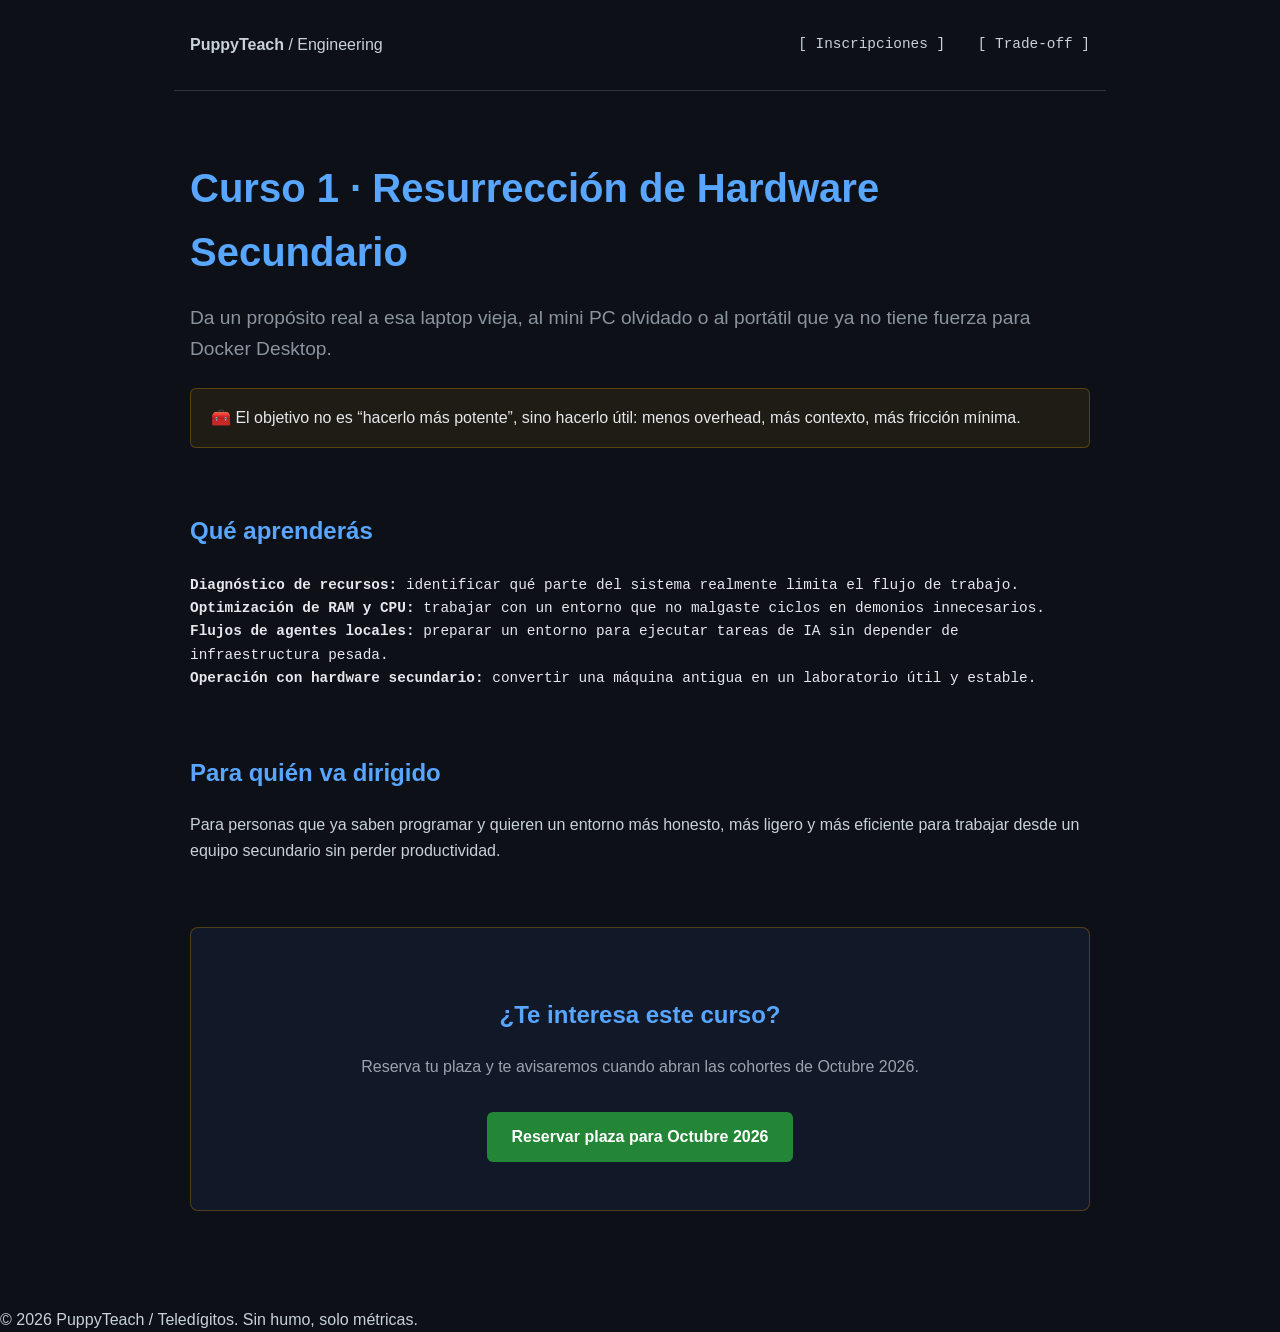
<file: curso-1-hardware-secundario.html>
<!DOCTYPE html>
<html lang="es">
<head>
    <meta charset="UTF-8">
    <meta name="viewport" content="width=device-width, initial-scale=1.0">
    <title>Curso 1 | Resurrección de Hardware Secundario</title>
    <meta name="description" content="Curso 1 de PuppyTeach: cómo dar nueva vida a hardware secundario con agentes de IA locales y recursos limitados.">
    <link rel="icon" type="image/svg+xml" href="favicon.svg">
    <link rel="shortcut icon" href="favicon.svg">
    <link rel="stylesheet" href="styles.css">
</head>
<body>
    <header>
        <nav>
            <a href="index.html" style="color: inherit; text-decoration: none;"><strong>PuppyTeach</strong> / Engineering</a>
        </nav>
        <div class="header-links">
            <a href="index.html#inscripciones" class="header-link">[ Inscripciones ]</a>
            <a href="index.html#tradeoff" class="header-link">[ Trade-off ]</a>
        </div>
    </header>

    <main>
        <section class="hero">
            <h1>Curso 1 · Resurrección de Hardware Secundario</h1>
            <p>Da un propósito real a esa laptop vieja, al mini PC olvidado o al portátil que ya no tiene fuerza para Docker Desktop.</p>
            <div class="banner"><span aria-hidden="true">🧰</span> El objetivo no es “hacerlo más potente”, sino hacerlo útil: menos overhead, más contexto, más fricción mínima.</div>
        </section>

        <section>
            <h2>Qué aprenderás</h2>
            <ul class="feature-list">
                <li><strong>Diagnóstico de recursos:</strong> identificar qué parte del sistema realmente limita el flujo de trabajo.</li>
                <li><strong>Optimización de RAM y CPU:</strong> trabajar con un entorno que no malgaste ciclos en demonios innecesarios.</li>
                <li><strong>Flujos de agentes locales:</strong> preparar un entorno para ejecutar tareas de IA sin depender de infraestructura pesada.</li>
                <li><strong>Operación con hardware secundario:</strong> convertir una máquina antigua en un laboratorio útil y estable.</li>
            </ul>
        </section>

        <section>
            <h2>Para quién va dirigido</h2>
            <p>Para personas que ya saben programar y quieren un entorno más honesto, más ligero y más eficiente para trabajar desde un equipo secundario sin perder productividad.</p>
        </section>

        <section class="cta lead-magnet">
            <div class="lead-magnet-inner">
                <h2 class="lead-magnet-title">¿Te interesa este curso?</h2>
                <p class="lead-magnet-copy">Reserva tu plaza y te avisaremos cuando abran las cohortes de Octubre 2026.</p>
                <a href="index.html#inscripciones" class="btn">Reservar plaza para Octubre 2026</a>
            </div>
        </section>
    </main>

    <footer>
        &copy; 2026 PuppyTeach / Teledígitos. Sin humo, solo métricas.
    </footer>
</body>
</html>
</file>
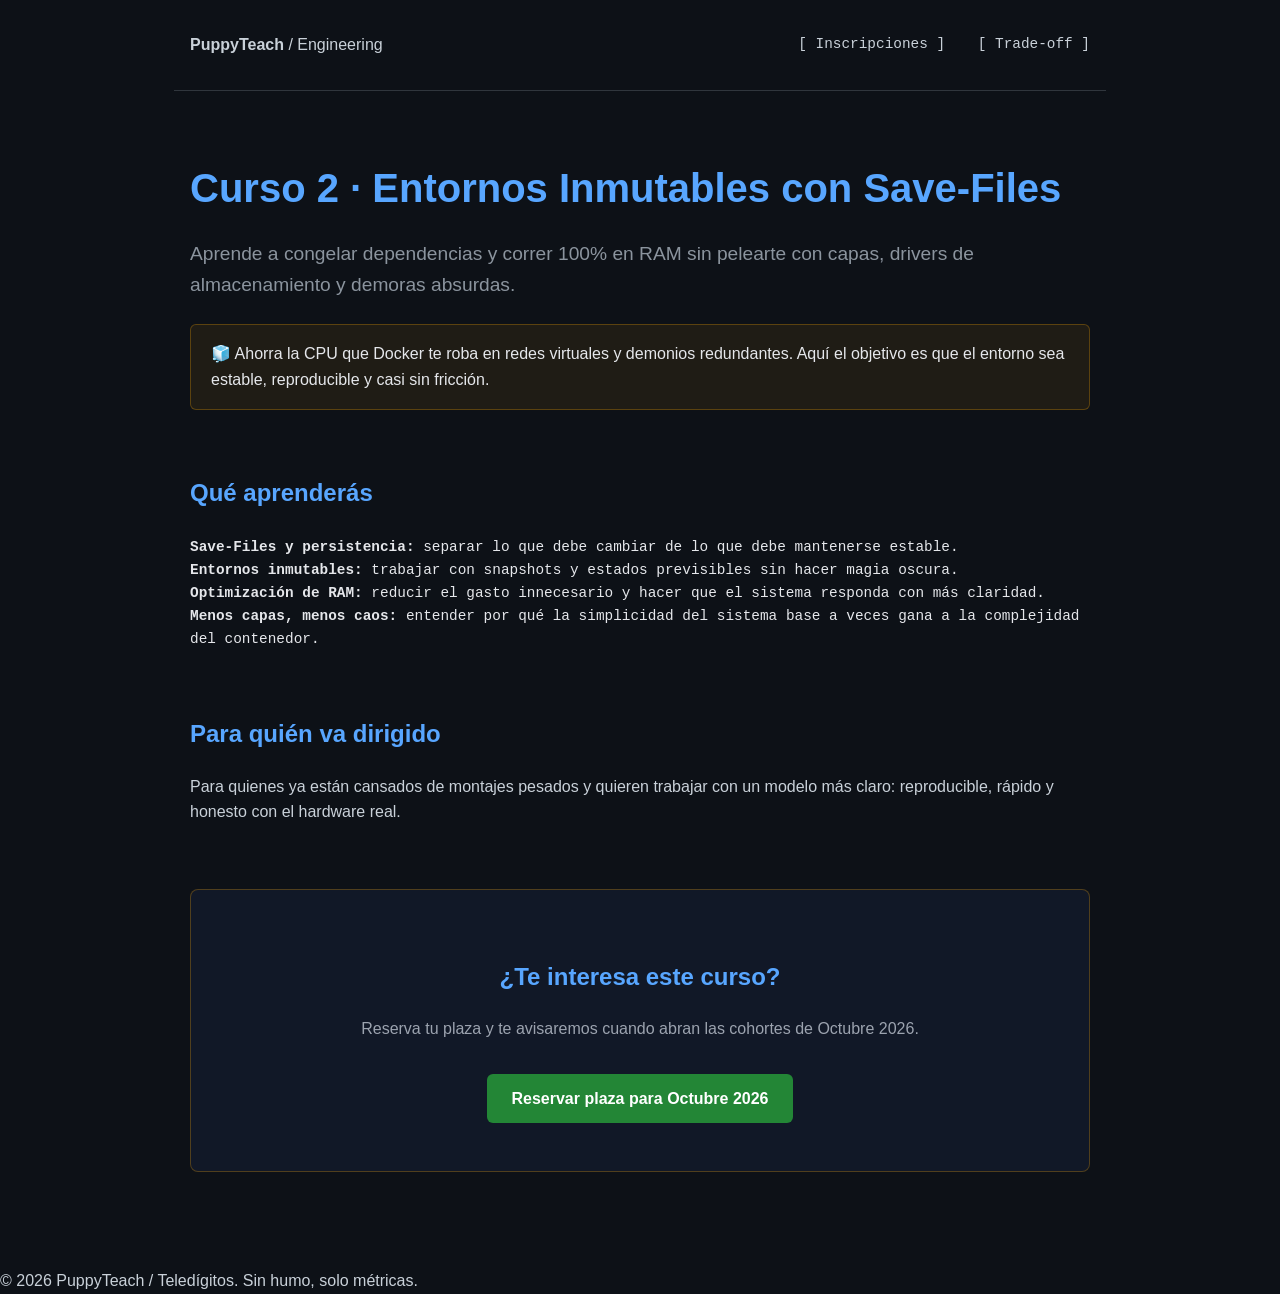
<file: curso-2-savefiles.html>
<!DOCTYPE html>
<html lang="es">
<head>
    <meta charset="UTF-8">
    <meta name="viewport" content="width=device-width, initial-scale=1.0">
    <title>Curso 2 | Entornos Inmutables con Save-Files</title>
    <meta name="description" content="Curso 2 de PuppyTeach: entornos inmutables, Save-Files y persistencia nativa sin capas redundantes.">
    <link rel="icon" type="image/svg+xml" href="favicon.svg">
    <link rel="shortcut icon" href="favicon.svg">
    <link rel="stylesheet" href="styles.css">
</head>
<body>
    <header>
        <nav>
            <a href="index.html" style="color: inherit; text-decoration: none;"><strong>PuppyTeach</strong> / Engineering</a>
        </nav>
        <div class="header-links">
            <a href="index.html#inscripciones" class="header-link">[ Inscripciones ]</a>
            <a href="index.html#tradeoff" class="header-link">[ Trade-off ]</a>
        </div>
    </header>

    <main>
        <section class="hero">
            <h1>Curso 2 · Entornos Inmutables con Save-Files</h1>
            <p>Aprende a congelar dependencias y correr 100% en RAM sin pelearte con capas, drivers de almacenamiento y demoras absurdas.</p>
            <div class="banner"><span aria-hidden="true">🧊</span> Ahorra la CPU que Docker te roba en redes virtuales y demonios redundantes. Aquí el objetivo es que el entorno sea estable, reproducible y casi sin fricción.</div>
        </section>

        <section>
            <h2>Qué aprenderás</h2>
            <ul class="feature-list">
                <li><strong>Save-Files y persistencia:</strong> separar lo que debe cambiar de lo que debe mantenerse estable.</li>
                <li><strong>Entornos inmutables:</strong> trabajar con snapshots y estados previsibles sin hacer magia oscura.</li>
                <li><strong>Optimización de RAM:</strong> reducir el gasto innecesario y hacer que el sistema responda con más claridad.</li>
                <li><strong>Menos capas, menos caos:</strong> entender por qué la simplicidad del sistema base a veces gana a la complejidad del contenedor.</li>
            </ul>
        </section>

        <section>
            <h2>Para quién va dirigido</h2>
            <p>Para quienes ya están cansados de montajes pesados y quieren trabajar con un modelo más claro: reproducible, rápido y honesto con el hardware real.</p>
        </section>

        <section class="cta lead-magnet">
            <div class="lead-magnet-inner">
                <h2 class="lead-magnet-title">¿Te interesa este curso?</h2>
                <p class="lead-magnet-copy">Reserva tu plaza y te avisaremos cuando abran las cohortes de Octubre 2026.</p>
                <a href="index.html#inscripciones" class="btn">Reservar plaza para Octubre 2026</a>
            </div>
        </section>
    </main>

    <footer>
        &copy; 2026 PuppyTeach / Teledígitos. Sin humo, solo métricas.
    </footer>
</body>
</html>
</file>
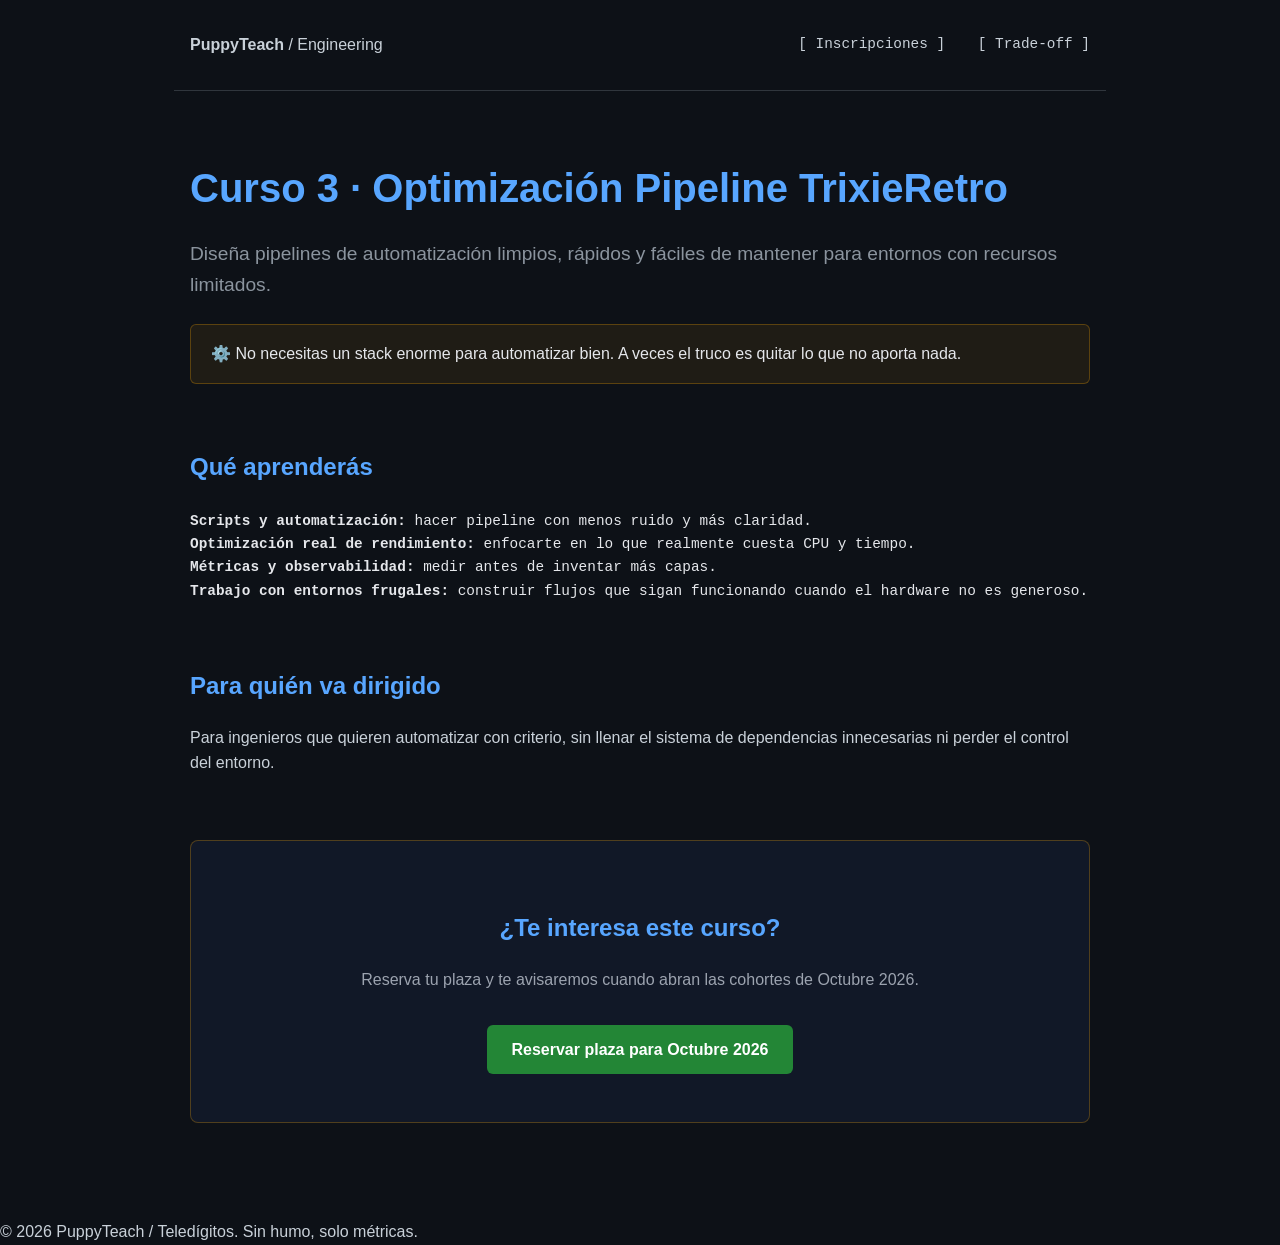
<file: curso-3-pipeline-trixieretro.html>
<!DOCTYPE html>
<html lang="es">
<head>
    <meta charset="UTF-8">
    <meta name="viewport" content="width=device-width, initial-scale=1.0">
    <title>Curso 3 | Optimización Pipeline TrixieRetro</title>
    <meta name="description" content="Curso 3 de PuppyTeach: optimización de pipelines y automatización para entornos Puppy Linux y TrixieRetro.">
    <link rel="icon" type="image/svg+xml" href="favicon.svg">
    <link rel="shortcut icon" href="favicon.svg">
    <link rel="stylesheet" href="styles.css">
</head>
<body>
    <header>
        <nav>
            <a href="index.html" style="color: inherit; text-decoration: none;"><strong>PuppyTeach</strong> / Engineering</a>
        </nav>
        <div class="header-links">
            <a href="index.html#inscripciones" class="header-link">[ Inscripciones ]</a>
            <a href="index.html#tradeoff" class="header-link">[ Trade-off ]</a>
        </div>
    </header>

    <main>
        <section class="hero">
            <h1>Curso 3 · Optimización Pipeline TrixieRetro</h1>
            <p>Diseña pipelines de automatización limpios, rápidos y fáciles de mantener para entornos con recursos limitados.</p>
            <div class="banner"><span aria-hidden="true">⚙️</span> No necesitas un stack enorme para automatizar bien. A veces el truco es quitar lo que no aporta nada.</div>
        </section>

        <section>
            <h2>Qué aprenderás</h2>
            <ul class="feature-list">
                <li><strong>Scripts y automatización:</strong> hacer pipeline con menos ruido y más claridad.</li>
                <li><strong>Optimización real de rendimiento:</strong> enfocarte en lo que realmente cuesta CPU y tiempo.</li>
                <li><strong>Métricas y observabilidad:</strong> medir antes de inventar más capas.</li>
                <li><strong>Trabajo con entornos frugales:</strong> construir flujos que sigan funcionando cuando el hardware no es generoso.</li>
            </ul>
        </section>

        <section>
            <h2>Para quién va dirigido</h2>
            <p>Para ingenieros que quieren automatizar con criterio, sin llenar el sistema de dependencias innecesarias ni perder el control del entorno.</p>
        </section>

        <section class="cta lead-magnet">
            <div class="lead-magnet-inner">
                <h2 class="lead-magnet-title">¿Te interesa este curso?</h2>
                <p class="lead-magnet-copy">Reserva tu plaza y te avisaremos cuando abran las cohortes de Octubre 2026.</p>
                <a href="index.html#inscripciones" class="btn">Reservar plaza para Octubre 2026</a>
            </div>
        </section>
    </main>

    <footer>
        &copy; 2026 PuppyTeach / Teledígitos. Sin humo, solo métricas.
    </footer>
</body>
</html>
</file>
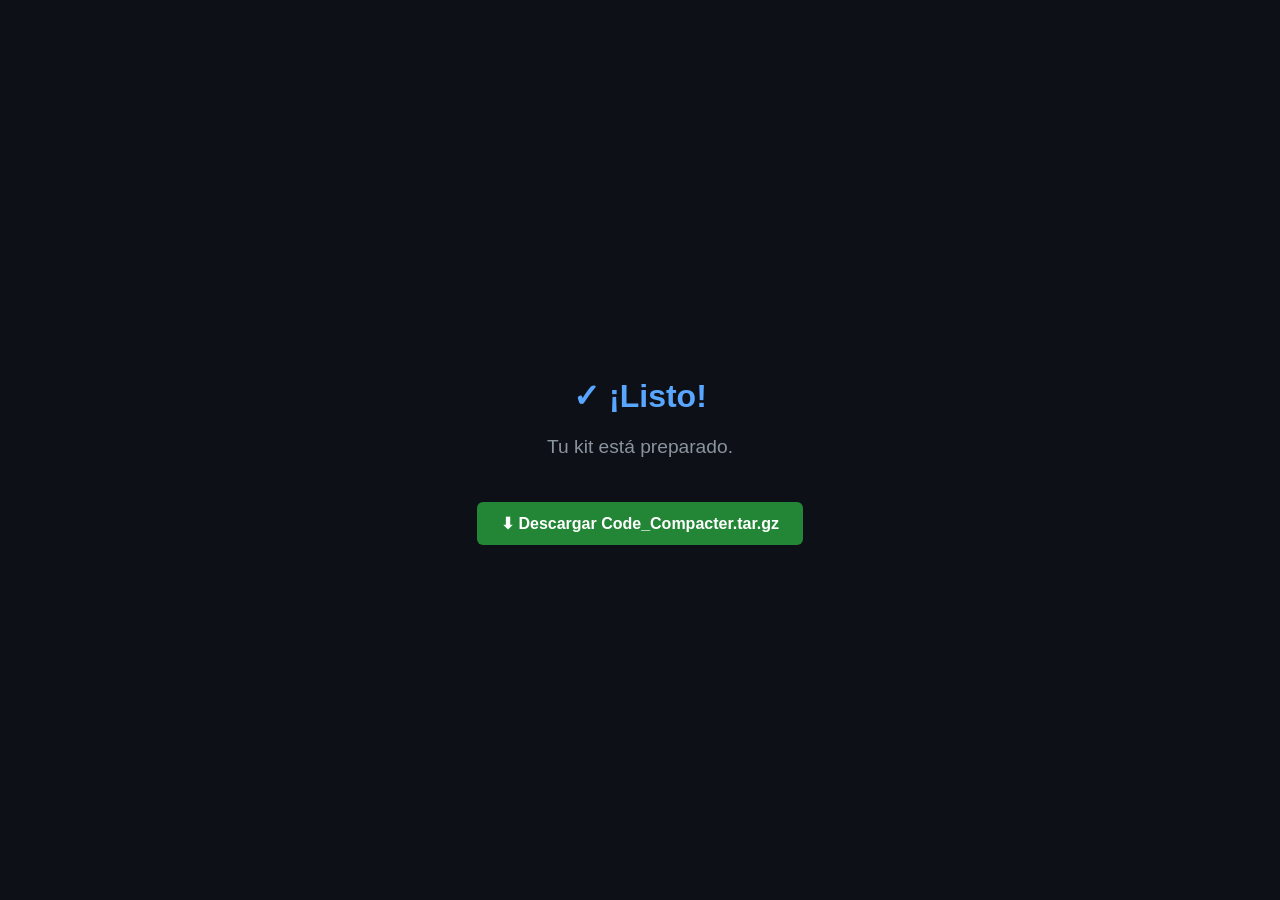
<file: gracias.html>
<!DOCTYPE html>
<html lang="es">
<head>
  <meta charset="UTF-8">
  <title>Gracias | PuppyTeach</title>
  <style>
    body {
        background: #0d1117;
        color: #c9d1d9;
        font-family: -apple-system, BlinkMacSystemFont, "Segoe UI", Helvetica, Arial, sans-serif;
        display: flex;
        align-items: center;
        justify-content: center;
        height: 100vh;
        margin: 0;
        text-align: center;
    }
    .btn {
        display: inline-block;
        background: #238636;
        color: #fff;
        padding: 0.75rem 1.5rem;
        border-radius: 6px;
        text-decoration: none;
        font-weight: bold;
        margin-top: 1.5rem;
        transition: background-color 0.2s;
    }
    .btn:hover {
        background-color: #2ea043;
    }
  </style>
</head>
<body>
  <div>
    <h1 style="color: #58a6ff;">✓ ¡Listo!</h1>
    <p style="font-size: 1.2rem; color: #8b949e;">Tu kit está preparado.</p>
    <a class="btn" href="https://github.com/ukoquique-proves/fastDevPage/releases/download/v0.1.0/Code_Compacter.tar.gz" download>
      ⬇ Descargar Code_Compacter.tar.gz
    </a>
  </div>
</body>
</html>
</file>
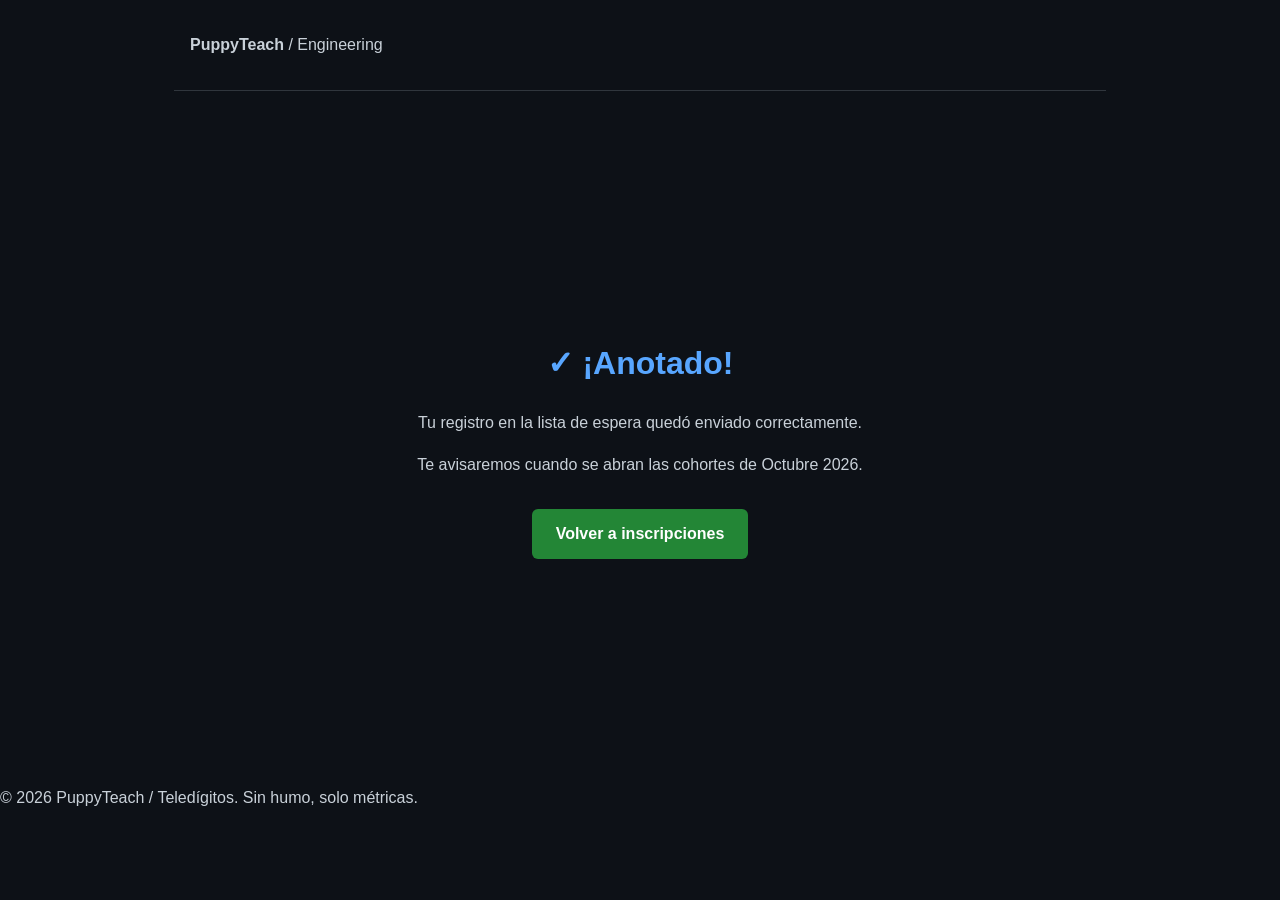
<file: lista-espera-gracias.html>
<!DOCTYPE html>
<html lang="es">
<head>
    <meta charset="UTF-8">
    <meta name="viewport" content="width=device-width, initial-scale=1.0">
    <title>Lista de espera | PuppyTeach</title>
    <link rel="icon" type="image/svg+xml" href="favicon.svg">
    <link rel="shortcut icon" href="favicon.svg">
    <link rel="stylesheet" href="styles.css">
</head>
<body class="page-centered">
    <header>
        <nav>
            <a href="index.html" class="brand-link"><strong>PuppyTeach</strong> / Engineering</a>
        </nav>
    </header>

    <main>
        <div>
            <h1>✓ ¡Anotado!</h1>
            <p>Tu registro en la lista de espera quedó enviado correctamente.</p>
            <p>Te avisaremos cuando se abran las cohortes de Octubre 2026.</p>
            <a class="btn" href="index.html#inscripciones">Volver a inscripciones</a>
        </div>
    </main>

    <footer>
        &copy; 2026 PuppyTeach / Teledígitos. Sin humo, solo métricas.
    </footer>
</body>
</html>
</file>
<file: styles.css>
:root {
    --bg-color: #0d1117;
    --text-color: #c9d1d9;
    --accent-color: #58a6ff;
    --secondary-color: #30363d;
    --code-bg: #161b22;
    --success: #238636;
}

html {
    scroll-behavior: smooth;
}

body {
    font-family: -apple-system, BlinkMacSystemFont, "Segoe UI", Helvetica, Arial, sans-serif, "Apple Color Emoji", "Segoe UI Emoji";
    background-color: var(--bg-color);
    color: var(--text-color);
    line-height: 1.6;
    margin: 0;
    padding: 0;
}

header {
    display: flex;
    justify-content: space-between;
    align-items: center;
    padding: 2rem 1rem;
    max-width: 900px;
    margin: 0 auto;
    border-bottom: 1px solid var(--secondary-color);
}

.header-links {
    font-family: "SFMono-Regular", Consolas, "Liberation Mono", Menlo, monospace;
    font-size: 0.9rem;
}

.header-link {
    color: var(--text-color);
    text-decoration: none;
    margin-left: 1.5rem;
}

.header-link:focus-visible {
    outline: 2px solid var(--accent-color);
    outline-offset: 3px;
    border-radius: 4px;
}

.header-link-accent {
    color: var(--accent-color);
}

.brand-link {
    color: inherit;
    text-decoration: none;
}

.sr-only {
    position: absolute;
    width: 1px;
    height: 1px;
    padding: 0;
    margin: -1px;
    overflow: hidden;
    clip: rect(0, 0, 0, 0);
    white-space: nowrap;
    border: 0;
}

.skip-link {
    position: absolute;
    top: 0;
    left: 0;
    transform: translateY(-120%);
    background: var(--accent-color);
    color: black;
    padding: 0.75rem 1rem;
    z-index: 1000;
    border-bottom-right-radius: 6px;
    text-decoration: none;
    font-weight: bold;
}

.skip-link:focus-visible {
    transform: translateY(0);
    outline: 2px solid var(--text-color);
    outline-offset: 2px;
}

h1,
h2,
h3 {
    color: var(--accent-color);
    font-weight: 600;
}

main {
    max-width: 900px;
    margin: 0 auto;
    padding: 2rem 1rem;
}

section {
    margin-bottom: 4rem;
}

.hero {
    text-align: left;
}

.hero h1 {
    font-size: 2.5rem;
    margin-bottom: 1rem;
}

.hero p {
    font-size: 1.2rem;
    color: #8b949e;
}

.benchmark {
    background-color: var(--code-bg);
    padding: 1.5rem;
    border-radius: 6px;
    border: 1px solid var(--secondary-color);
    font-family: "SFMono-Regular", Consolas, "Liberation Mono", Menlo, monospace;
}

.benchmark h3 {
    margin-top: 0;
    color: var(--text-color);
}

.courses-grid {
    display: grid;
    grid-template-columns: repeat(auto-fit, minmax(280px, 1fr));
    gap: 1.5rem;
}

.course-card-link {
    color: inherit;
    text-decoration: none;
    display: block;
}

.course-card-link:focus-visible .course-card {
    outline: 2px solid var(--accent-color);
    outline-offset: 3px;
}

.course-card {
    background-color: var(--code-bg);
    padding: 1.5rem;
    border-radius: 6px;
    border: 1px solid var(--secondary-color);
    transition: border-color 0.2s;
    height: 100%;
    box-sizing: border-box;
}

.course-card-link:hover .course-card {
    border-color: var(--accent-color);
}

.course-card h3 {
    margin-top: 0;
    color: #39ff14;
}

#cursos > h2 {
    color: #39ff14;
}

.cta {
    background-color: var(--secondary-color);
    padding: 2rem;
    border-radius: 6px;
    text-align: center;
}

.lead-magnet {
    background: #111827;
    border: 1px solid #ffaa0044;
    padding: 3rem 2rem;
    border-radius: 8px;
    margin-top: 3rem;
}

.lead-magnet__inner {
    max-width: 800px;
    margin: 0 auto;
    text-align: left;
}

.eyebrow {
    display: inline-block;
    background: #ffaa00;
    color: #000;
    padding: 0.2rem 0.6rem;
    font-family: "SFMono-Regular", Consolas, "Liberation Mono", Menlo, monospace;
    font-weight: bold;
    border-radius: 4px;
    font-size: 0.85rem;
}

.lead-magnet__title {
    color: #fff;
    margin-top: 1rem;
}

.lead-magnet-copy {
    color: #9ca3af;
    line-height: 1.6;
}

.feature-list {
    list-style: none;
    padding: 0;
    margin: 1.5rem 0;
    color: #e5e7eb;
    font-family: "SFMono-Regular", Consolas, "Liberation Mono", Menlo, monospace;
    font-size: 0.9rem;
}

.feature-accent {
    color: #ffaa00;
}

.code-sample-label {
    margin: 0 0 0.5rem 0;
    font-size: 0.8rem;
    color: #8b949e;
    font-family: "SFMono-Regular", Consolas, "Liberation Mono", Menlo, monospace;
}

.code-sample {
    background: #0d1117;
    padding: 1rem;
    border-radius: 6px;
    border: 1px solid var(--secondary-color);
    margin-bottom: 2rem;
}

.code-sample pre {
    color: #58a6ff;
    font-size: 0.85rem;
}

.lead-form__card {
    background: #1f2937;
    padding: 1.5rem;
    border-radius: 6px;
    border: 1px solid #374151;
}

.lead-form__intro {
    margin: 0 0 1rem 0;
    color: #fff;
    font-weight: bold;
}

.lead-form {
    display: flex;
    flex-wrap: wrap;
    gap: 0.5rem;
}

.lead-form__input {
    flex: 1;
    min-width: 250px;
    padding: 0.75rem;
    border-radius: 4px;
    border: 1px solid #4b5563;
    background: #0d1117;
    color: #fff;
}

.lead-form__input:focus-visible {
    outline: 2px solid var(--accent-color);
    outline-offset: 2px;
    border-color: var(--accent-color);
}

.btn--highlight,
.btn-highlight {
    background: #ffaa00;
    color: #000;
    font-weight: bold;
    border: none;
    border-radius: 4px;
    cursor: pointer;
    transition: 0.2s;
}

.btn--highlight:hover,
.btn-highlight:hover {
    background: #e69f00;
}

.lead-form__note {
    margin: 0.5rem 0 0 0;
    font-size: 0.75rem;
    color: #9ca3af;
    font-family: "SFMono-Regular", Consolas, "Liberation Mono", Menlo, monospace;
}

.lead-form__field {
    flex: 1;
    min-width: 250px;
    display: flex;
    flex-direction: column;
    gap: 0.25rem;
}

.lead-form__field--inline {
    display: flex;
    flex: 1;
    min-width: 250px;
}

.lead-form__input--full {
    width: 100%;
    box-sizing: border-box;
}

.lead-form__input--fixed-height {
    width: 100%;
    box-sizing: border-box;
    height: 46px;
}

.btn--fixed-height,
.btn-fixed-height {
    margin-top: 0;
    height: 46px;
    padding: 0 1.5rem;
}

.btn--tight-top,
.btn-tight-top {
    margin-top: 0.75rem;
}

.page-centered main {
    display: flex;
    align-items: center;
    justify-content: center;
    min-height: 70vh;
    text-align: center;
}

.lead-form__help {
    color: #9ca3af;
    font-size: 0.8rem;
    font-family: "SFMono-Regular", Consolas, "Liberation Mono", Menlo, monospace;
}

.lead-form__error {
    color: #ffb347;
    font-size: 0.8rem;
    font-family: "SFMono-Regular", Consolas, "Liberation Mono", Menlo, monospace;
    min-height: 1.2rem;
}

.lead-form__submit {
    margin-top: 0;
    height: 46px;
}

.form-status {
    display: none;
    margin-bottom: 1rem;
    padding: 0.5rem;
    border-radius: 4px;
    font-family: "SFMono-Regular", Consolas, "Liberation Mono", Menlo, monospace;
    font-weight: bold;
}

.form-status-success {
    color: #2ea043;
    background: rgba(46, 160, 67, 0.1);
}

.form-status-error {
    color: #ffb347;
    background: rgba(255, 179, 71, 0.1);
}

.btn {
    display: inline-block;
    background-color: var(--success);
    color: white;
    padding: 0.75rem 1.5rem;
    border-radius: 6px;
    text-decoration: none;
    font-weight: bold;
    margin-top: 1rem;
}

.btn:hover {
    background-color: #2ea043;
}

.btn:focus-visible {
    outline: 2px solid var(--accent-color);
    outline-offset: 3px;
}

.btn--secondary,
.btn-secondary {
    background-color: transparent;
    color: var(--accent-color);
    border: 1px solid var(--accent-color);
}

.btn--secondary:hover,
.btn-secondary:hover {
    background-color: rgba(88, 166, 255, 0.1);
}

.badges {
    display: flex;
    flex-wrap: wrap;
    gap: 0.75rem;
    margin-bottom: 1.5rem;
}

.badge {
    font-family: "SFMono-Regular", Consolas, "Liberation Mono", Menlo, monospace;
    font-size: 0.8rem;
    color: #8b949e;
    background-color: var(--code-bg);
    padding: 0.3rem 0.6rem;
    border-radius: 4px;
    border: 1px solid var(--secondary-color);
}

.banner {
    background-color: rgba(255, 170, 0, 0.08);
    border: 1px solid #ffaa0044;
    border-radius: 6px;
    padding: 1rem 1.25rem;
    margin: 1.5rem 0;
    color: #e5e7eb;
}

.expand-link {
    color: var(--accent-color);
    text-decoration: none;
    font-size: 0.95rem;
}

.expand-link:hover {
    text-decoration: underline;
}

.expand-link:focus-visible {
    outline: 2px solid var(--accent-color);
    outline-offset: 3px;
    border-radius: 4px;
}

.hero__cta-group {
    display: flex;
    flex-wrap: wrap;
    gap: 0.75rem;
    align-items: center;
    margin-top: 1.5rem;
}

.tradeoff-section {
    margin-top: 6rem;
    padding: 2rem 0;
    border-top: 2px solid var(--secondary-color);
}

.inscripciones-section {
    margin-top: 6rem;
    padding-top: 2rem;
    border-top: 1px solid var(--secondary-color);
}

.inscripciones-intro {
    color: #8b949e;
    max-width: 700px;
    margin-bottom: 2rem;
}

.lead-form__card--compact {
    background: var(--code-bg);
    max-width: 600px;
}

.tradeoff-section h2 {
    font-size: 1.8rem;
    margin-bottom: 1rem;
}

.tradeoff-subtitle {
    color: #8b949e;
    margin-bottom: 2rem;
}

.tradeoff-intro {
    background-color: var(--code-bg);
    padding: 1.5rem;
    border-radius: 6px;
    border-left: 3px solid var(--accent-color);
    margin-bottom: 2rem;
    color: #8b949e;
    line-height: 1.8;
}

.comparison-table-wrapper {
    overflow-x: auto;
    margin: 2rem 0;
}

.comparison-table {
    width: 100%;
    min-width: 720px;
    border-collapse: collapse;
    background-color: var(--code-bg);
    border: 1px solid var(--secondary-color);
    border-radius: 6px;
    overflow: hidden;
    font-family: "SFMono-Regular", Consolas, "Liberation Mono", Menlo, monospace;
    font-size: 0.95rem;
}

.comparison-table th {
    background-color: var(--secondary-color);
    color: var(--accent-color);
    padding: 1rem;
    text-align: left;
    font-weight: 600;
}

.comparison-table td {
    padding: 1rem;
    border-top: 1px solid var(--secondary-color);
    color: #c9d1d9;
}

.tradeoff-cta {
    display: flex;
    flex-wrap: wrap;
    gap: 1rem;
    margin-top: 2rem;
}

@media (max-width: 640px) {
    .badges {
        gap: 0.5rem;
    }

    .hero h1 {
        font-size: 2rem;
    }
}

/* Dialog / Modal Styles */
dialog {
    border-radius: 8px;
}

dialog::backdrop {
    background-color: rgba(0, 0, 0, 0.6);
    backdrop-filter: blur(2px);
}

dialog > h2 {
    margin-top: 0;
    color: var(--accent-color);
}

dialog .btn-secondary {
    background-color: var(--secondary-color);
    color: var(--text-color);
    border: 1px solid var(--secondary-color);
}

dialog .btn-secondary:hover {
    background-color: var(--secondary-color);
    border-color: var(--accent-color);
    color: var(--accent-color);
}
</file>
